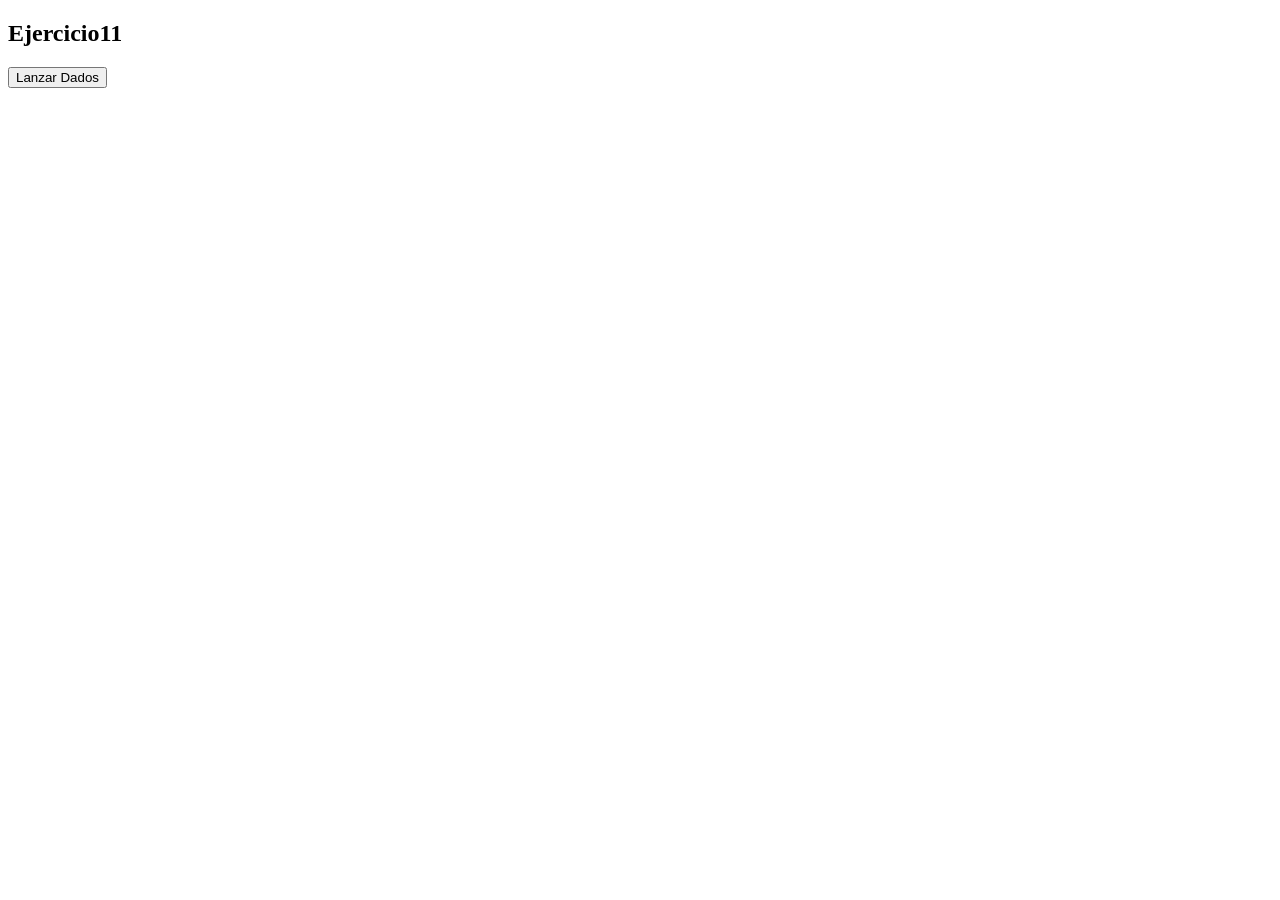
<file: UD31/ej11/index.html>
<!DOCTYPE html>
<html lang="en">
<head>
    <meta charset="UTF-8">
    <meta http-equiv="X-UA-Compatible" content="IE=edge">
    <meta name="viewport" content="width=device-width, initial-scale=1.0">
    <title>Ejercicio11</title>
    <script src="js/Ejercicio11.js"></script>
</head>
<body>
    <h2>Ejercicio11</h2>
    <!-- lo muestro solo por consola porque son muchas operaciones -->
    <button type="button" onclick="lanzar()">Lanzar Dados</button>

    
    <!--
    <div class="container">
        <div id="x">Dado1: </div>
        <div id="y">Dado2: </div>
        <div id="sumadados">Suma de dados: </div>
    </div>
    -->
</body>
</html>
</file>
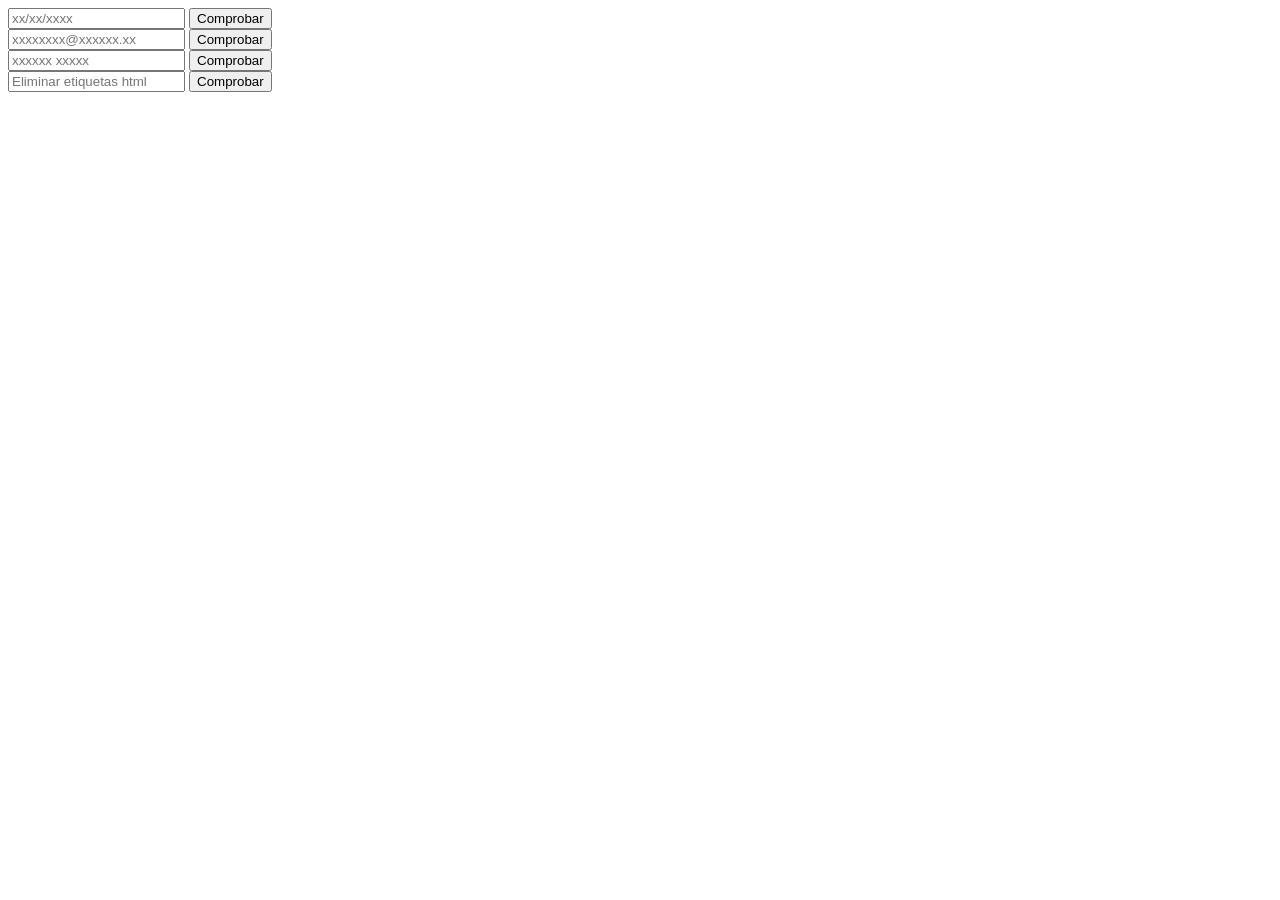
<file: UD31/ej12/index.html>
<!DOCTYPE html>
<html lang="en">
<head>
    <meta charset="UTF-8">
    <meta http-equiv="X-UA-Compatible" content="IE=edge">
    <meta name="viewport" content="width=device-width, initial-scale=1.0">
    <title>Ejercicio 12</title>
    <script src="js/script.js"></script>
</head>
<body>
    <form>
        <input type="text" name="date" id="date" placeholder="xx/xx/xxxx">
        <button type="button" id="comprobar">Comprobar</button>
        <br>
        <input type="text" name="email" id="email" placeholder="xxxxxxxx@xxxxxx.xx">
        <button type="button" id="comprobar2">Comprobar</button>
        <br>
        <input type="text" name="nombre" id="nombre" placeholder="xxxxxx xxxxx">
        <button type="button" id="comprobar3">Comprobar</button>
        <br>
        <input type="text" name="html" id="html" placeholder="Eliminar etiquetas html">
        <button type="button" id="comprobar4">Comprobar</button>
    </form>
</body>
</html>
</file>
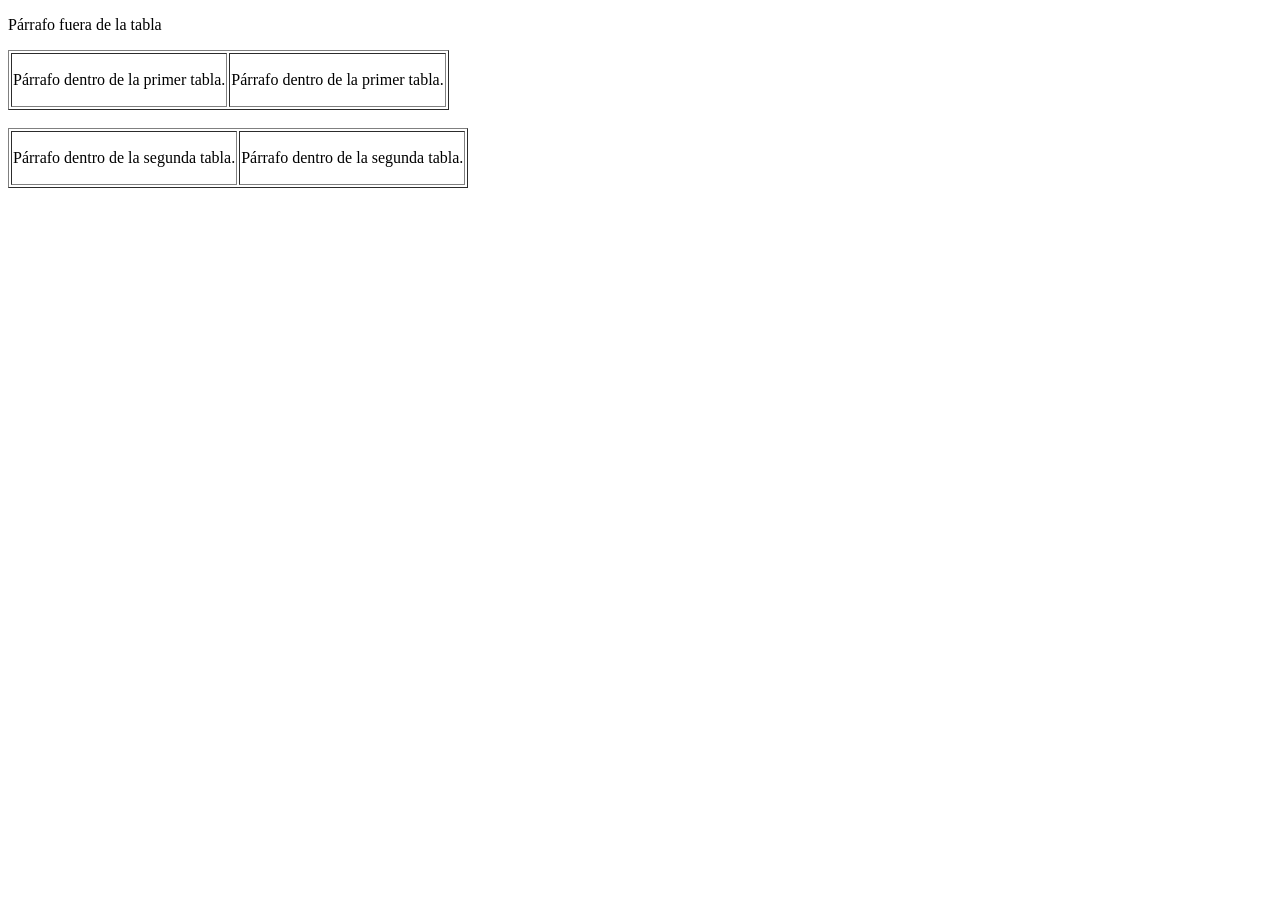
<file: UD31/ej13/index.html>
<!DOCTYPE html>
<html>

<head>
  <title>Ejemplo de jQuery</title>
  <meta charset="UTF-8">
</head>

<body>
  <p id="text">Párrafo fuera de la tabla</p>
  <table border="1" id="tabla1">
    <tr>
      <td>
        <p>Párrafo dentro de la primer tabla.</p>
      </td>
      <td>
        <p>Párrafo dentro de la primer tabla.</p>
      </td>
    </tr>
  </table>
  <br>
  <table border="1" id="tabla2">
    <tr>
      <td>
        <p>Párrafo dentro de la segunda tabla.</p>
      </td>
      <td>
        <p>Párrafo dentro de la segunda tabla.</p>
      </td>
    </tr>
  </table>

  <script src="https://code.jquery.com/jquery-3.4.1.min.js"></script>
  <script src="js/javascript.js"></script>
</body>

</html>
</file>
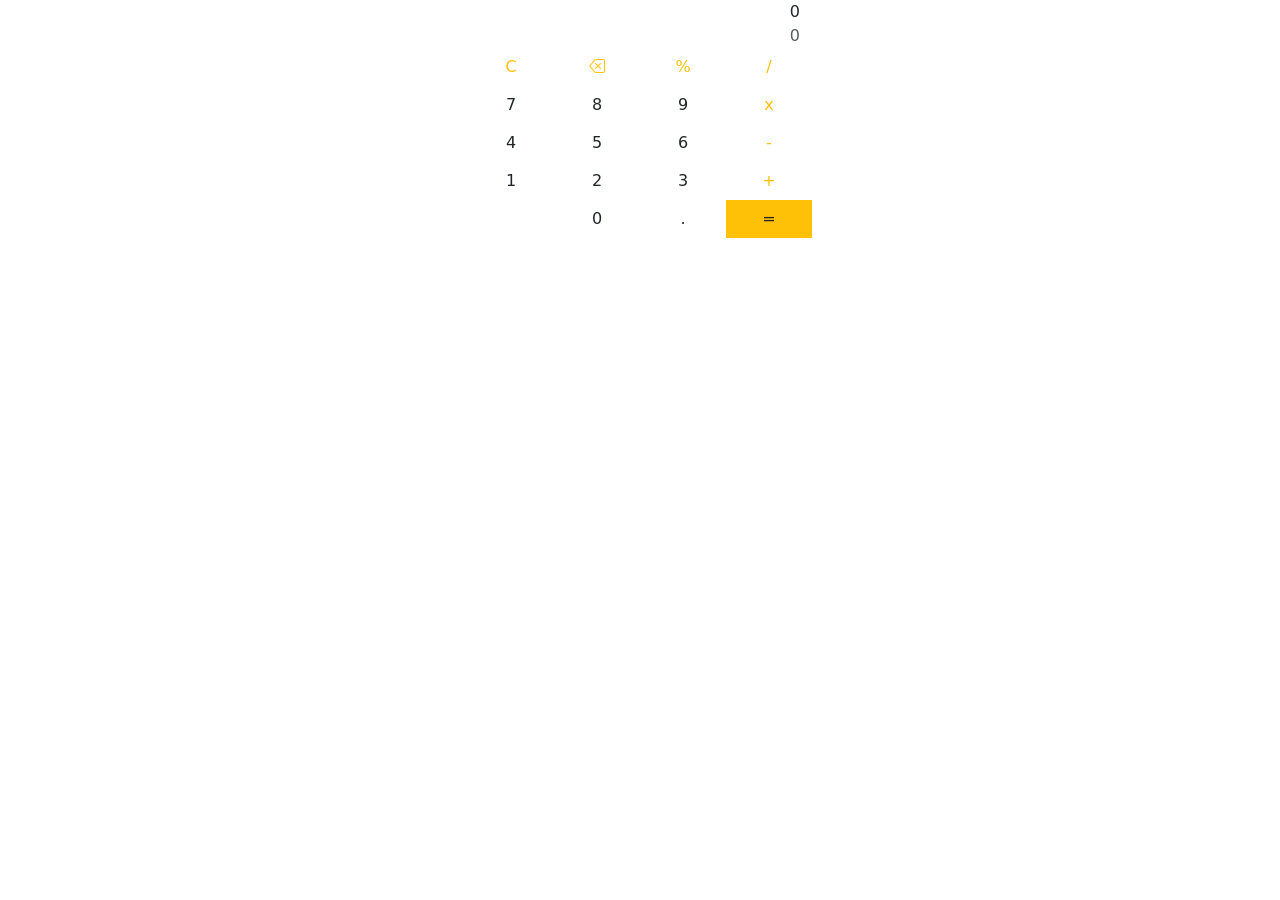
<file: UD31/ej14/index.html>
<!DOCTYPE html>
<html lang="en">
  <head>
    <meta charset="UTF-8" />
    <meta http-equiv="X-UA-Compatible" content="IE=edge" />
    <meta name="viewport" content="width=device-width, initial-scale=1.0" />
    <link href="https://cdn.jsdelivr.net/npm/bootstrap@5.1.3/dist/css/bootstrap.min.css" rel="stylesheet" integrity="sha384-1BmE4kWBq78iYhFldvKuhfTAU6auU8tT94WrHftjDbrCEXSU1oBoqyl2QvZ6jIW3" crossorigin="anonymous">
    <link rel="stylesheet" href="https://cdn.jsdelivr.net/npm/bootstrap-icons@1.3.0/font/bootstrap-icons.css">
    <title>Document</title>
  </head>
  <body>
    <div class="w-100 d-felx">
      <div class="contrainer w-25 m-auto">
        <div class="row">
          <span id="operacion" class="align-middle text-end">0</span>
        </div>
        <div class="row">
          <span id="result" class="align-middle text-muted text-end">0</span>
        </div>
        <!-- repeticion 1-->
        <div class="row">
          <div class="col p-0 text-center">
            <button type="button" class="C btn text-warning">C</button>
          </div>
          <div class="col p-0 text-center align-middle">
            <button type="button" class="quitar btn text-warning">
              <i class="bi bi-backspace"></i>
            </button>
          </div>
          <div class="col p-0 text-center">
            <button type="button" class="putop btn text-warning">%</button>
          </div>
          <div class="col p-0 text-center">
            <button type="button" class="putop btn text-warning">/</button>
          </div>
        </div>
        <!-- repeticion 2-->
        <div class="row">
          <div class="col p-0 text-center">
            <button type="button" class="put btn">7</button>
          </div>
          <div class="col p-0 text-center">
            <button type="button" class="put btn">8</button>
          </div>
          <div class="col p-0 text-center">
            <button type="button" class="put btn">9</button>
          </div>
          <div class="col p-0 text-center">
            <button type="button" class="putop btn text-warning">x</button>
          </div>
        </div>
        <!-- repeticion 3-->
        <div class="row">
          <div class="col p-0 text-center">
            <button type="button" class="put btn">4</button>
          </div>
          <div class="col p-0 text-center">
            <button type="button" class="put btn">5</button>
          </div>
          <div class="col p-0 text-center">
            <button type="button" class="put btn">6</button>
          </div>
          <div class="col p-0 text-center">
            <button type="button" class="putop btn text-warning">-</button>
          </div>
        </div>
        <!-- repeticion 4-->
        <div class="row">
          <div class="col p-0 text-center">
            <button type="button" class="put btn">1</button>
          </div>
          <div class="col p-0 text-center">
            <button type="button" class="put btn">2</button>
          </div>
          <div class="col p-0 text-center">
            <button type="button" class="put btn">3</button>
          </div>
          <div class="col p-0 text-center">
            <button type="button" class="putop btn text-warning">+</button>
          </div>
        </div>
        <!-- repeticion 5-->
        <div class="row">
          <div class="col p-0 text-center">
            <button type="button" class="put btn"></button>
          </div>
          <div class="col p-0 text-center">
            <button type="button" class="put btn">0</button>
          </div>
          <div class="col p-0 text-center">
            <button type="button" class="put btn">.</button>
          </div>
          <div class="col p-0 text-center bg-warning">
            <button id="igual" type="button" class="btn">=</button>
          </div>
        </div>
      </div>
    </div>
    <script src="https://cdnjs.cloudflare.com/ajax/libs/jquery/3.6.0/jquery.min.js" integrity="sha512-894YE6QWD5I59HgZOGReFYm4dnWc1Qt5NtvYSaNcOP+u1T9qYdvdihz0PPSiiqn/+/3e7Jo4EaG7TubfWGUrMQ==" crossorigin="anonymous" referrerpolicy="no-referrer"></script>
    <script src="js/ej14.js"></script>
  </body>
</html>
</file>
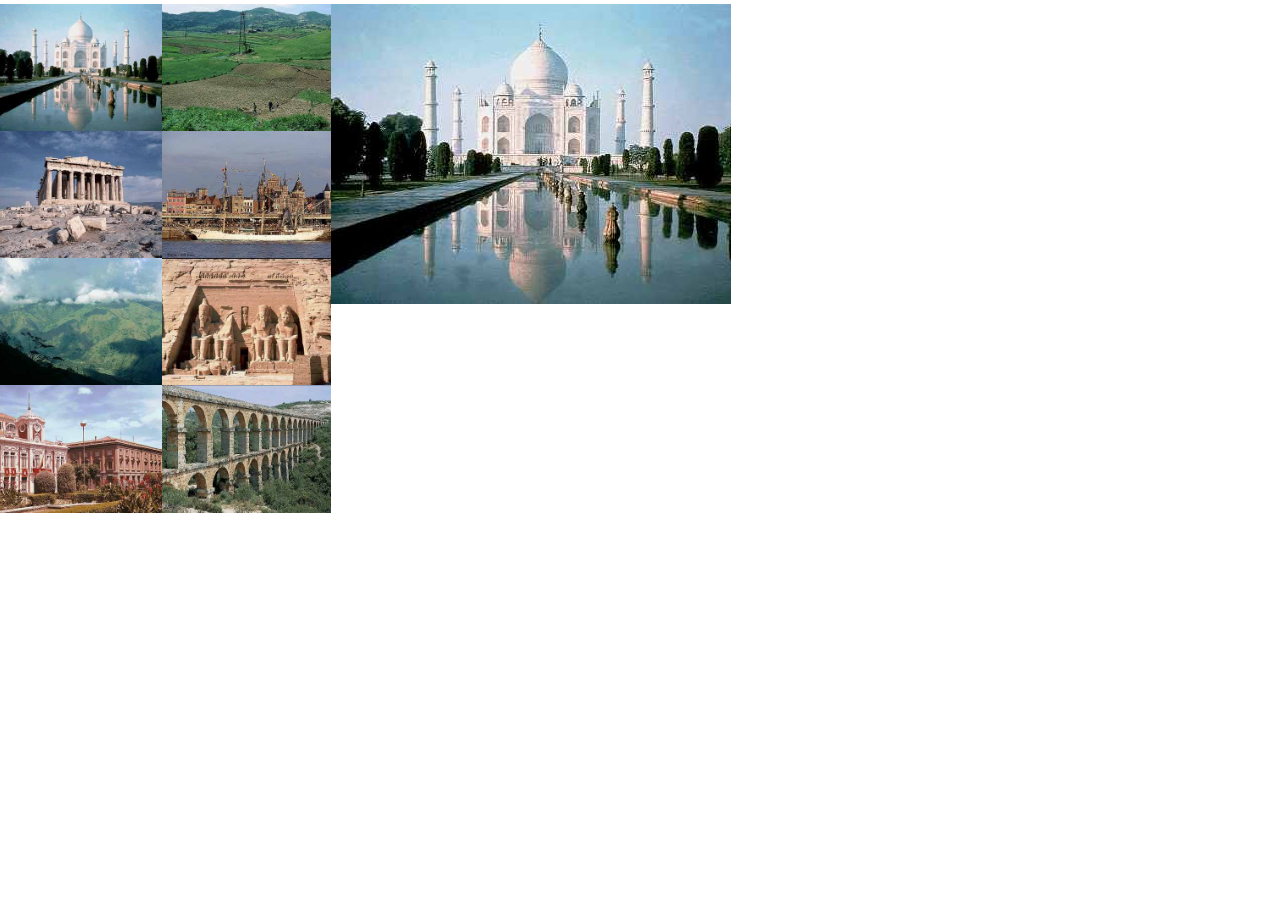
<file: UD31/ej15/index.html>
<!DOCTYPE html>
<html lang="en">
<head>
    <meta charset="UTF-8">
    <meta http-equiv="X-UA-Compatible" content="IE=edge">
    <meta name="viewport" content="width=device-width, initial-scale=1.0">
    <link href="https://cdn.jsdelivr.net/npm/bootstrap@5.1.3/dist/css/bootstrap.min.css" rel="stylesheet" integrity="sha384-1BmE4kWBq78iYhFldvKuhfTAU6auU8tT94WrHftjDbrCEXSU1oBoqyl2QvZ6jIW3" crossorigin="anonymous">
    <title>Document</title>
</head>
<body>
    <div class="d-flex w-100">
        <div class="w-25 h-100 m-1">
            <div class="row p-0">
                <div class="col p-0 selection"><img class="img-fluid" src="images/foto1.jpg" alt="imagen 1"></div>
                <div class="col p-0 selection"><img class="img-fluid" src="images/foto2.jpg" alt="imagen 2"></div>
            </div>
            <div class="row p-0">
                <div class="col p-0 selection"><img class="img-fluid" src="images/foto3.jpg" alt="imagen 3"></div>
                <div class="col p-0 selection"><img class="img-fluid" src="images/foto4.jpg" alt="imagen 4"></div>
            </div>
            <div class="row p-0">
                <div class="col p-0 selection"><img class="img-fluid" src="images/foto5.jpg" alt="imagen 5"></div>
                <div class="col p-0 selection"><img class="img-fluid" src="images/foto6.jpg" alt="imagen 6"></div>
            </div>
            <div class="row p-0">
                <div class="col p-0 selection"><img class="img-fluid" src="images/foto7.jpg" alt="imagen 7"></div>
                <div class="col p-0 selection"><img class="img-fluid" src="images/foto8.jpg" alt="imagen 8"></div>
            </div>
        </div>
        <div class="w-75 h-100 m-1 ms-2">
            <img class="img-fluid" id="grande" src="images/foto1.jpg" alt="">
        </div>
    </div>
    <script src="https://cdnjs.cloudflare.com/ajax/libs/jquery/3.6.0/jquery.min.js" integrity="sha512-894YE6QWD5I59HgZOGReFYm4dnWc1Qt5NtvYSaNcOP+u1T9qYdvdihz0PPSiiqn/+/3e7Jo4EaG7TubfWGUrMQ==" crossorigin="anonymous" referrerpolicy="no-referrer"></script>
    <script src="js/act15.js"></script>
</body>
</html>
</file>
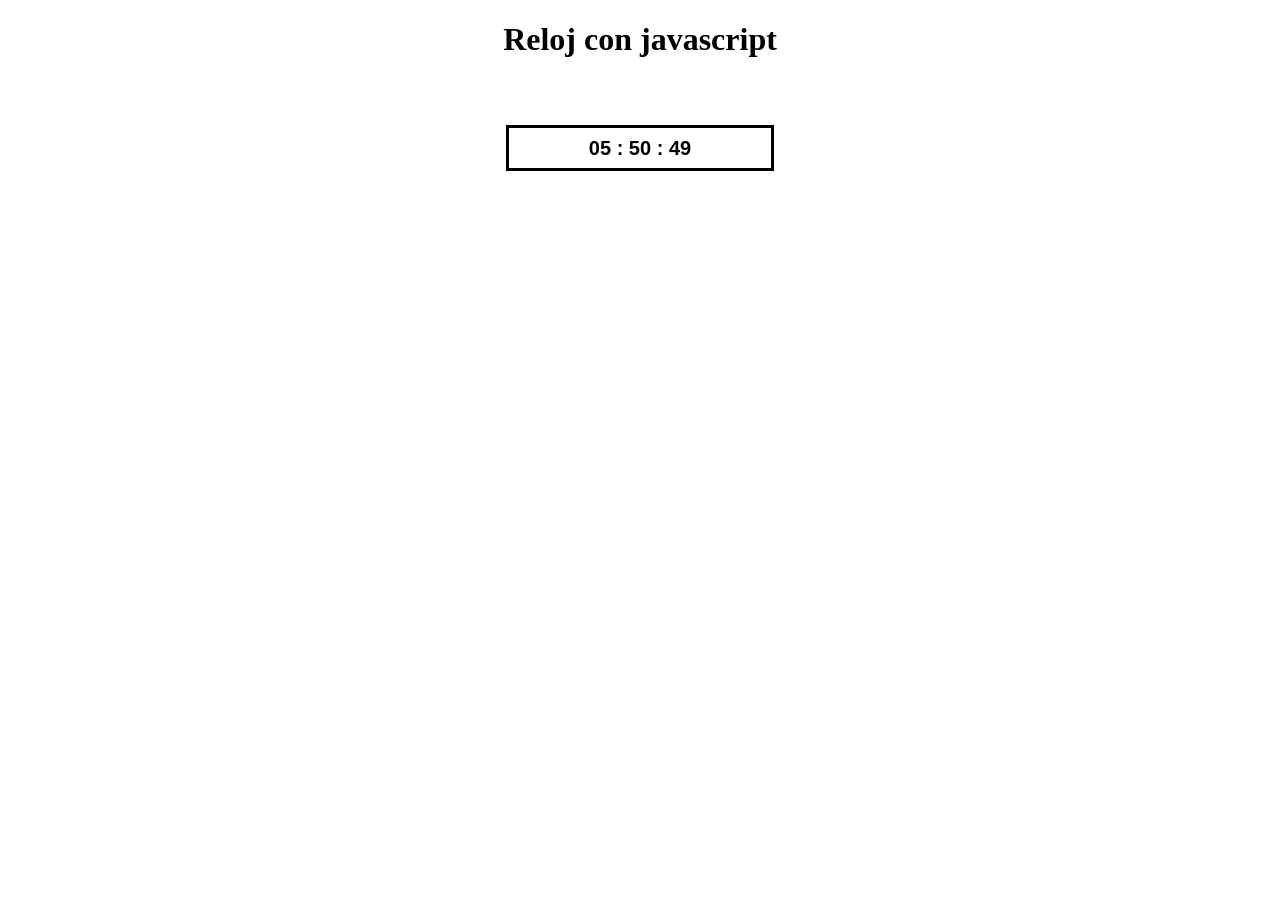
<file: UD31/ej16/index.html>
<!DOCTYPE html>
<html lang="en">
<head>
    <meta charset="UTF-8">
    <meta http-equiv="X-UA-Compatible" content="IE=edge">
    <meta name="viewport" content="width=device-width, initial-scale=1.0">
    <link rel="stylesheet" href="css/estilos.css">
    <script src="js/ejercicio16.js"></script>
    <title>Ejercicio 16</title>
</head>
<body onload="reloj()">
    <h1>Reloj con javascript</h1>
    <form name="relojFuncional">
        <input type="text" class="reloj" name="relojAuto" size="20" onfocus="window.document.relojFuncional.relojAuto.blur()">
    </form>
</body>
</html>
</file>
<file: UD31/ej16/css/estilos.css>
h1 {
    text-align: center;
    padding-bottom: 5vh;
}

.reloj {
    text-align: center;
    margin: auto;
    display: flex;
    border: 3px solid black;
    height: 3vw;
    font-size: 20px;
    font-weight: bold;
}
</file>
